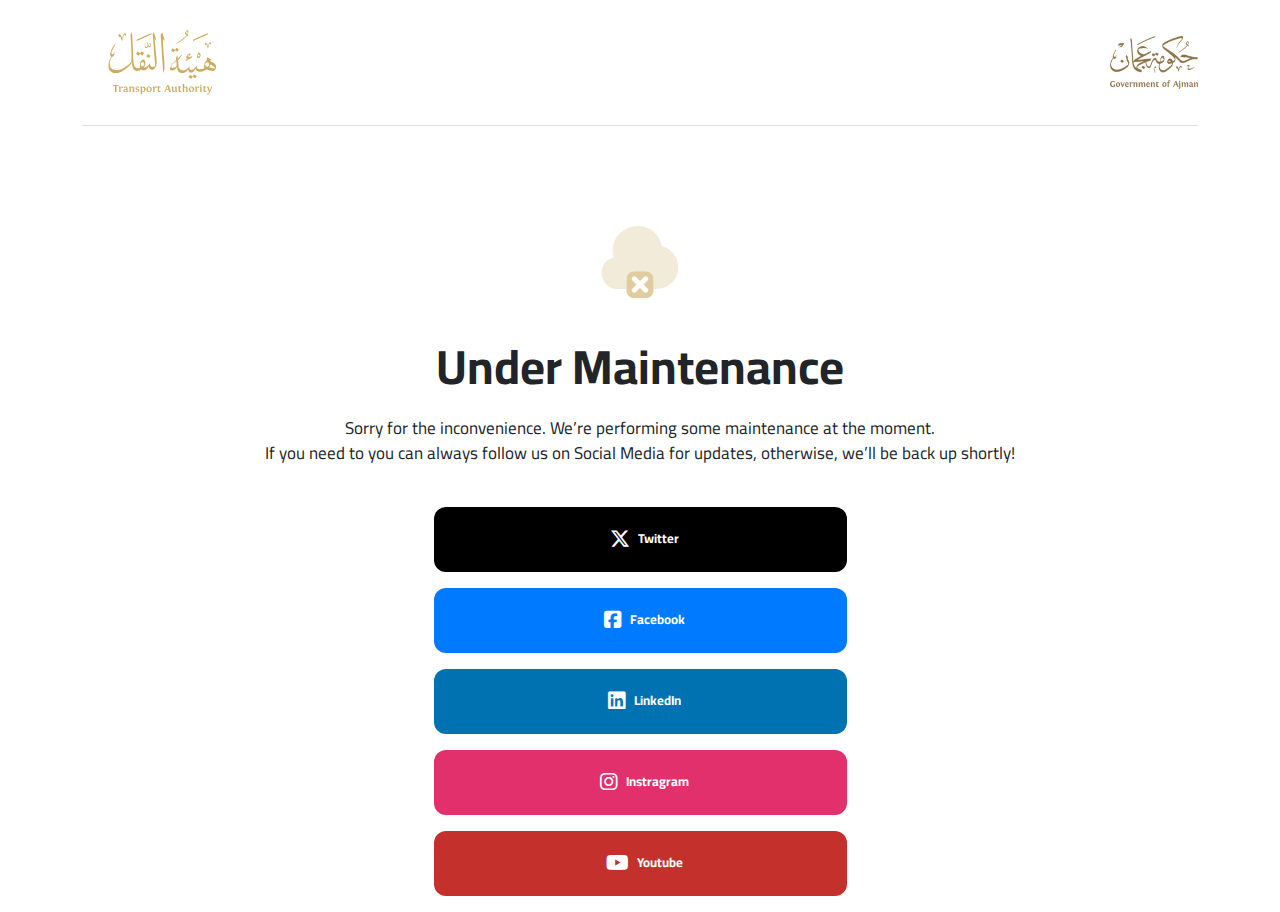
<file: maintenance.html>
<!DOCTYPE html>
<html lang="en">

<head>
    <meta charset="UTF-8">
    <meta name="viewport" content="width=device-width, initial-scale=1.0">
    <link rel="preconnect" href="https://fonts.googleapis.com">
    <link rel="preconnect" href="https://fonts.gstatic.com" crossorigin>
    <link href="https://fonts.googleapis.com/css2?family=Cairo:wght@200;300;400;500;600;700;800;900;1000&display=swap"
        rel="stylesheet">
    <link href="https://cdn.jsdelivr.net/npm/bootstrap@5.3.2/dist/css/bootstrap.min.css" rel="stylesheet">
    <link rel="stylesheet" href="https://cdnjs.cloudflare.com/ajax/libs/font-awesome/6.4.2/css/all.min.css" />
    <title>Under Maintenance</title>
    <link rel="stylesheet" href="css/maintenance.css">
</head>

<body>

    <!-- Preloader -->

    <div id="preloader">
        <div class="preloaderitems">
            <div class="loaderlogo">
                <img src="img/logo.svg" class="prelogo">
                <img src="img/loader.png" class="loadericon">
            </div>

            <div class="preloaderbtm">
                <div class="preloaderbtmm">
                    <h6>Powerdby</h6>
                    <img src="img/ajman-gov-logo.png">
                </div>
                <p>All rights reserved to the Public Transport <br> Corporation, copy No. 70</p>
            </div>
        </div>
    </div>

    <!-- Header -->

    <header>
        <div class="container">
            <div class="mainnav">
                <a href="index.html">
                    <img class="logo" src="img/logo.svg">
                </a>
                <img class="govtajman" src="img/ajman-gov-logo.png">
            </div>
        </div>
    </header>

    <!-- Maintenance Body -->

    <section>
        <div class="container">
            <div class="maintenance">
                <img src="img/maintenancelogo.svg">
                <h1>Under Maintenance</h1>
                <p>Sorry for the inconvenience. We’re performing some maintenance at the moment. <br>
                    If you need to you can always follow us on Social Media for updates, otherwise, we’ll be back up
                    shortly!</p>

                <div class="sociallinks">
                    <a href="#" target="_blank">
                        <div class="social twitterm">
                            <i class="fa-brands fa-x-twitter"></i>
                            <p>Twitter</p>
                        </div>
                    </a>
                    <a href="#" target="_blank">
                        <div class="social facebookm">
                            <i class="fa-brands fa-square-facebook"></i>
                            <p>Facebook</p>
                        </div>
                    </a>
                    <a href="#" target="_blank">
                        <div class="social linkedinm">
                            <i class="fa-brands fa-linkedin"></i>
                            <p>LinkedIn</p>
                        </div>
                    </a>
                    <a href="#" target="_blank">
                        <div class="social instragramm">
                            <i class="fa-brands fa-instagram"></i>
                            <p>Instragram</p>
                        </div>
                    </a>
                    <a href="#" target="_blank">
                        <div class="social youtubem">
                            <i class="fa-brands fa-youtube"></i>
                            <p>Youtube</p>
                        </div>
                    </a>
                </div>
            </div>
        </div>
    </section>

    <script src="https://cdn.jsdelivr.net/npm/bootstrap@5.3.2/dist/js/bootstrap.bundle.min.js"></script>
    <script>
        var loader = document.getElementById("preloader");

        window.addEventListener("load", function () {
            loader.style.display = "none";
        })
    </script>
</body>

</html>
</file>
<file: css/maintenance.css>
* {
    padding: 0;
    margin: 0;
    box-sizing: border-box;
}

/* Full Body */

body {
    font-family: 'Cairo', sans-serif;
}

a {
    text-decoration: none;
}

/* Preloader */

#preloader {
    background-color: white;
    height: 100vh;
    width: 100%;
    position: fixed;
    z-index: 999999999999999;
}

.preloaderitems {
    position: relative;
    height: 100vh;
    width: 100%;
}

.loaderlogo {
    position: absolute;
    top: 50%;
    left: 50%;
    transform: translate(-50%, -50%);
}

.prelogo {
    width: 336px;
    margin-bottom: 42px;
}

.loadericon {
    width: 44px;
    display: block;
    margin: 0 auto;
    -webkit-animation: spin 2s linear infinite;
    animation: spin 2s linear infinite;
}

@-webkit-keyframes spin {
    0% {
        -webkit-transform: rotate(0deg);
    }

    100% {
        -webkit-transform: rotate(360deg);
    }
}

@keyframes spin {
    0% {
        transform: rotate(0deg);
    }

    100% {
        transform: rotate(360deg);
    }
}

.preloaderbtm {
    position: absolute;
    bottom: 0;
    left: 50%;
    transform: translate(-50%, -10%);
    text-align: center;
}

.preloaderbtmm h6 {
    font-size: 400;
    font-size: 10px;
    color: rgba(60, 60, 67, 0.6);
    margin-bottom: 16px;
}

.preloaderbtmm img {
    width: 88px;
    display: block;
    margin: 0 auto;
    margin-bottom: 16px;
}

.preloaderbtm p {
    font-size: 400;
    font-size: 10px;
    color: rgba(60, 60, 67, 0.6);
}

/* Header */

.mainnav {
    padding: 30px 0;
    border-bottom: 1px solid #e0e0e0;
    display: flex;
    align-items: center;
    justify-content: space-between;
}

.logo {
    width: 160px;
}

.govtajman {
    width: 88px;
}

/* Maintenance Body */

.maintenance {
    display: flex;
    justify-content: center;
    align-items: center;
    flex-direction: column;
    align-content: center;
}

.maintenance img {
    width: 92px;
    padding-top: 90px;
    padding-bottom: 30px;
}

.maintenance h1 {
    font-size: 48px;
    font-weight: 700;
    text-align: center;
    margin-bottom: 20px;
}

.maintenance p {
    font-size: 17px;
    font-weight: 400;
    margin-bottom: 40px;
    text-align: center;
}

.social {
    width: 413px;
    height: 65px;
    border-radius: 12px;
    display: flex;
    align-items: center;
    justify-content: center;
    margin-bottom: 16px;
}

.social i {
    font-size: 20px;
    color: white;
    margin: 0 8px;
}

.social p {
    margin-bottom: 0;
    color: white;
    font-size: 13px;
    font-weight: 700;
}

.twitterm {
    background-color: #000000;
}

.facebookm {
    background-color: #007aff;
}

.linkedinm {
    background-color: #0072b1;
}

.instragramm {
    background-color: #e1306c;
}

.youtubem {
    background-color: #c4302b;
}





/* Responsive */

@media screen and (max-width:1700px) {}


@media screen and (max-width:1500px) {}


@media screen and (max-width:1400px) {}


@media screen and (max-width:1300px) {}


@media screen and (max-width:991px) {}


@media screen and (max-width:768px) {

    .maintenance p {
        font-size: 14px;
        margin-bottom: 26px;
    }

    .social p {
        margin-bottom: 0;
        font-size: 13px;
    }
}


@media screen and (max-width:576px) {


    /* ************Preloader************ */

    .prelogo {
        width: 200px;
        margin-bottom: 20px;
    }

    .loadericon {
        width: 40px;
    }

    .preloaderbtm {
        position: absolute;
        bottom: 0;
        left: 50%;
        transform: translate(-50%, -40%);
        text-align: center;
    }

    .preloaderbtm p br {
        display: none;
    }

    .maintenance p br {
        display: none;
    }

    .social {
        width: 300px;
        height: 65px;
        margin-bottom: 16px;
    }

}
</file>
